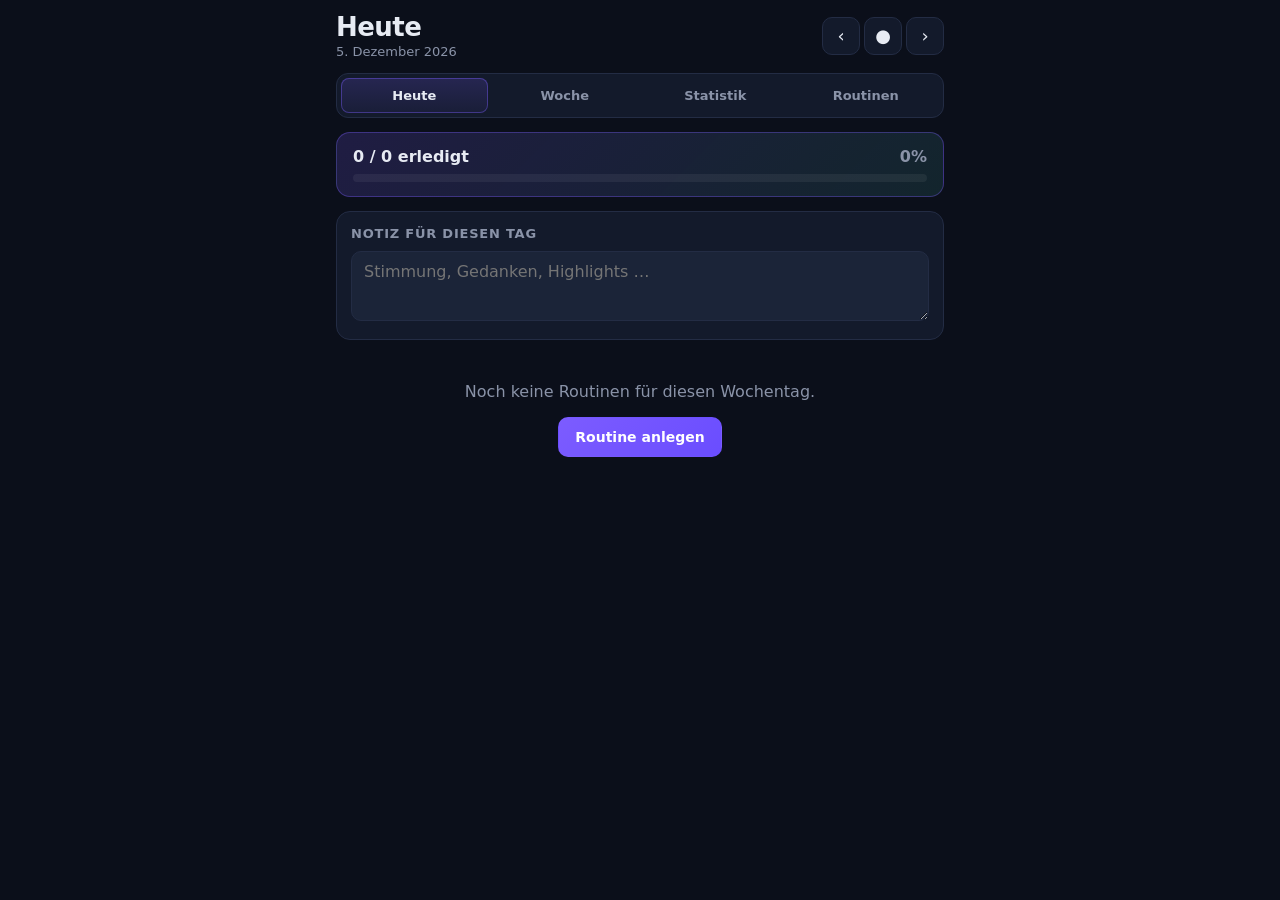
<file: index.html>
<!doctype html>
<html lang="de">
<head>
  <meta charset="utf-8" />
  <meta name="viewport" content="width=device-width, initial-scale=1, viewport-fit=cover, maximum-scale=1, user-scalable=no" />
  <meta name="theme-color" content="#0b0f1a" />
  <meta name="apple-mobile-web-app-capable" content="yes" />
  <meta name="apple-mobile-web-app-status-bar-style" content="black-translucent" />
  <meta name="apple-mobile-web-app-title" content="Routinen" />
  <link rel="manifest" href="manifest.webmanifest" />
  <link rel="apple-touch-icon" href="icon-180.png" />
  <link rel="icon" type="image/svg+xml" href="icon.svg" />
  <link rel="stylesheet" href="styles.css" />
  <title>Routinen</title>
</head>
<body>
  <div class="app" id="app">

    <header class="topbar">
      <div class="topbar-left">
        <h1 id="dateTitle">Heute</h1>
        <p id="dateSub" class="muted"></p>
      </div>
      <div class="topbar-right">
        <button class="icon-btn" id="navPrevDay" aria-label="Vorheriger Tag">‹</button>
        <button class="icon-btn" id="navToday" aria-label="Heute">●</button>
        <button class="icon-btn" id="navNextDay" aria-label="N&auml;chster Tag">›</button>
      </div>
    </header>

    <nav class="tabs" role="tablist">
      <button class="tab active" data-tab="today" role="tab">Heute</button>
      <button class="tab" data-tab="week" role="tab">Woche</button>
      <button class="tab" data-tab="stats" role="tab">Statistik</button>
      <button class="tab" data-tab="manage" role="tab">Routinen</button>
    </nav>

    <main class="content">

      <!-- TAB: HEUTE -->
      <section class="tab-panel active" data-panel="today">
        <div class="progress-card">
          <div class="progress-info">
            <span id="progressText">0 / 0 erledigt</span>
            <span id="progressPercent" class="muted">0%</span>
          </div>
          <div class="progress-bar"><div id="progressFill" class="progress-fill"></div></div>
        </div>

        <div id="todayGroups"></div>

        <div class="card note-card">
          <label for="dayNote" class="card-title">Notiz f&uuml;r diesen Tag</label>
          <textarea id="dayNote" placeholder="Stimmung, Gedanken, Highlights &hellip;"></textarea>
        </div>

        <div id="todayEmpty" class="empty hidden">
          <p>Noch keine Routinen f&uuml;r diesen Wochentag.</p>
          <button class="btn primary" data-goto-tab="manage">Routine anlegen</button>
        </div>
      </section>

      <!-- TAB: WOCHE -->
      <section class="tab-panel" data-panel="week">
        <div class="card">
          <div class="card-title">Diese Woche</div>
          <div id="weekStrip" class="week-strip"></div>
        </div>
        <div class="card">
          <div class="card-title">Letzte 12 Wochen</div>
          <div id="heatmap" class="heatmap"></div>
          <div class="heatmap-legend muted">
            <span>weniger</span>
            <span class="hm-cell hm-0"></span>
            <span class="hm-cell hm-1"></span>
            <span class="hm-cell hm-2"></span>
            <span class="hm-cell hm-3"></span>
            <span class="hm-cell hm-4"></span>
            <span>mehr</span>
          </div>
        </div>
      </section>

      <!-- TAB: STATISTIK -->
      <section class="tab-panel" data-panel="stats">
        <div class="stat-grid">
          <div class="stat-card">
            <div class="stat-value" id="statTotalRoutines">0</div>
            <div class="stat-label">Routinen</div>
          </div>
          <div class="stat-card">
            <div class="stat-value" id="statLongestStreak">0</div>
            <div class="stat-label">L&auml;ngster Streak</div>
          </div>
          <div class="stat-card">
            <div class="stat-value" id="statPerfectDays">0</div>
            <div class="stat-label">Perfekte Tage</div>
          </div>
          <div class="stat-card">
            <div class="stat-value" id="statTotalDone">0</div>
            <div class="stat-label">Erledigt gesamt</div>
          </div>
        </div>
        <div class="card">
          <div class="card-title">Streaks pro Routine</div>
          <div id="streakList"></div>
        </div>
      </section>

      <!-- TAB: ROUTINEN VERWALTEN -->
      <section class="tab-panel" data-panel="manage">
        <button class="btn primary block" id="btnAddRoutine">+ Neue Routine</button>
        <div id="routineList"></div>

        <details class="card">
          <summary class="card-title">Daten</summary>
          <div class="data-actions">
            <button class="btn" id="btnExport">Daten exportieren</button>
            <button class="btn" id="btnImport">Daten importieren</button>
            <input type="file" id="importFile" accept="application/json" hidden />
            <button class="btn danger" id="btnReset">Alles zur&uuml;cksetzen</button>
          </div>
        </details>
      </section>
    </main>

    <!-- Modal: Routine bearbeiten / anlegen -->
    <div class="modal hidden" id="routineModal" role="dialog" aria-modal="true">
      <div class="modal-backdrop" data-close-modal></div>
      <div class="modal-sheet">
        <div class="modal-header">
          <h2 id="modalTitle">Neue Routine</h2>
          <button class="icon-btn" data-close-modal aria-label="Schlie&szlig;en">✕</button>
        </div>
        <div class="modal-body">
          <label class="field">
            <span>Name</span>
            <input type="text" id="fName" placeholder="z.B. Wasser trinken" maxlength="60" />
          </label>

          <label class="field">
            <span>Typ</span>
            <select id="fType">
              <option value="checkbox">Abhaken</option>
              <option value="counter">Z&auml;hler (z.B. 8 x t&auml;glich)</option>
            </select>
          </label>

          <label class="field hidden" id="fTargetWrap">
            <span>Ziel pro Tag</span>
            <input type="number" id="fTarget" min="1" max="99" value="8" />
          </label>

          <label class="field">
            <span>Tageszeit</span>
            <select id="fTime">
              <option value="morning">Morgen</option>
              <option value="noon">Mittag</option>
              <option value="evening">Abend</option>
              <option value="anytime">Jederzeit</option>
            </select>
          </label>

          <div class="field">
            <span>Wochentage</span>
            <div class="weekday-picker" id="fWeekdays">
              <button type="button" data-wd="1">Mo</button>
              <button type="button" data-wd="2">Di</button>
              <button type="button" data-wd="3">Mi</button>
              <button type="button" data-wd="4">Do</button>
              <button type="button" data-wd="5">Fr</button>
              <button type="button" data-wd="6">Sa</button>
              <button type="button" data-wd="0">So</button>
            </div>
          </div>
        </div>
        <div class="modal-footer">
          <button class="btn danger ghost hidden" id="btnDeleteRoutine">L&ouml;schen</button>
          <button class="btn primary" id="btnSaveRoutine">Speichern</button>
        </div>
      </div>
    </div>

    <!-- Install-Hinweis f&uuml;r iOS -->
    <div class="install-hint hidden" id="installHint">
      <div class="install-hint-inner">
        <strong>Tipp:</strong> Tippe auf <span class="ios-share">⬆︎</span> und w&auml;hle <em>&bdquo;Zum Home-Bildschirm&ldquo;</em>, um die App zu installieren.
        <button class="icon-btn" id="dismissInstall" aria-label="Schlie&szlig;en">✕</button>
      </div>
    </div>

  </div>

  <script src="app.js" defer></script>
</body>
</html>
</file>
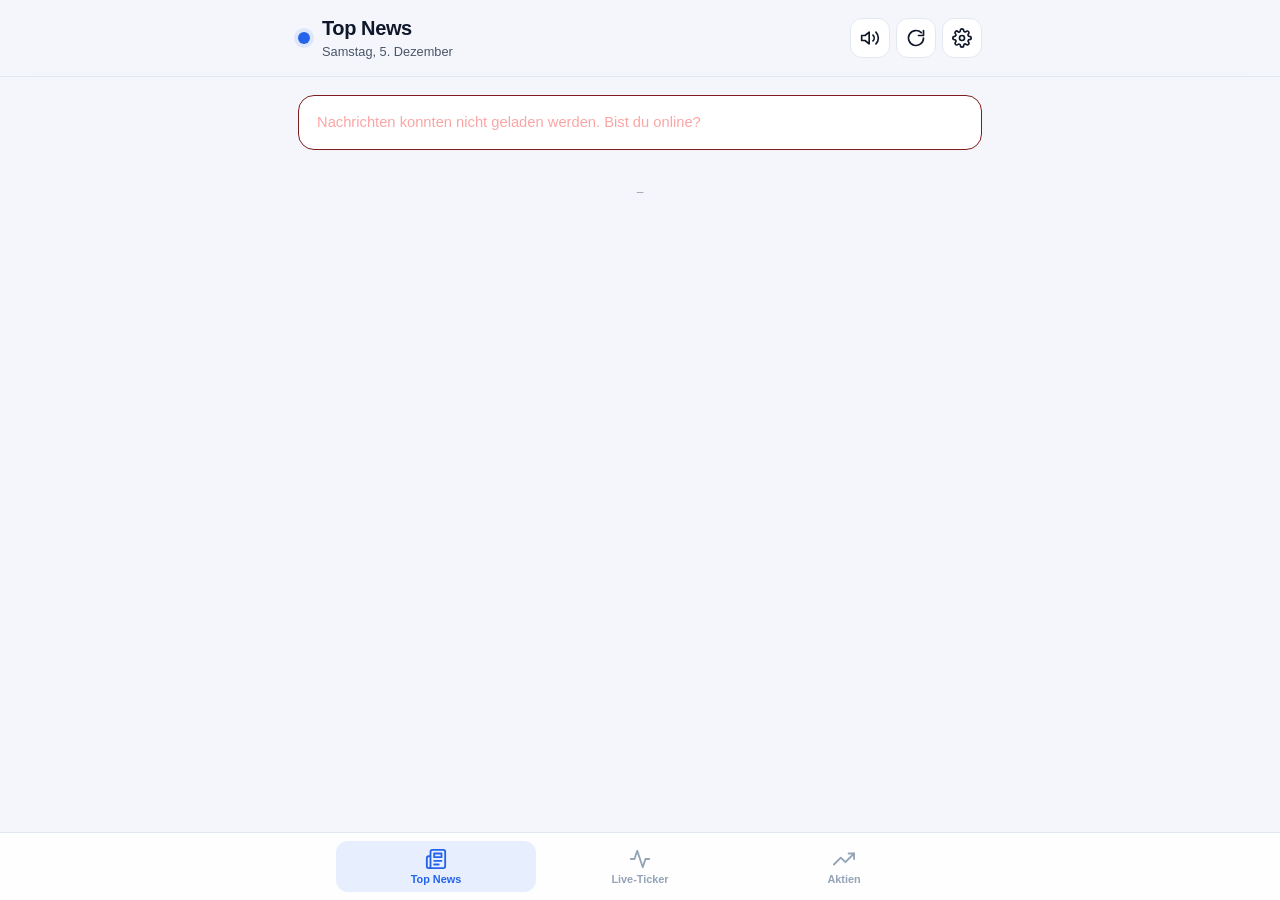
<file: news/index.html>
<!DOCTYPE html>
<html lang="de">
<head>
  <meta charset="UTF-8" />
  <meta name="viewport" content="width=device-width, initial-scale=1, viewport-fit=cover" />
  <meta name="theme-color" content="#0f172a" />
  <title>Top News – Deine wichtigsten Nachrichten</title>
  <link rel="manifest" href="manifest.webmanifest" />
  <link rel="icon" href="icon.svg" type="image/svg+xml" />
  <link rel="apple-touch-icon" href="icon.svg" />
  <!-- Verbindungen zu den Datenquellen früh aufbauen (TLS-Handshake vorziehen) -->
  <link rel="preconnect" href="https://www.tagesschau.de" crossorigin />
  <link rel="preconnect" href="https://corsproxy.io" crossorigin />
  <link rel="preconnect" href="https://query1.finance.yahoo.com" crossorigin />
  <link rel="dns-prefetch" href="https://api.allorigins.win" />
  <link rel="dns-prefetch" href="https://api.codetabs.com" />
  <link rel="stylesheet" href="styles.css" />
</head>
<body>
  <header class="topbar">
    <div class="topbar-inner">
      <div class="brand">
        <span class="brand-dot"></span>
        <div>
          <h1 id="viewTitle">Top News</h1>
          <p class="subtitle" id="dateLine">Deine wichtigsten Nachrichten</p>
        </div>
      </div>
      <div class="topbar-actions">
        <button id="speakBtn" class="icon-btn" title="Begrüßung anhören" aria-label="Begrüßung anhören">
          <svg viewBox="0 0 24 24" width="20" height="20" fill="none" stroke="currentColor" stroke-width="2" stroke-linecap="round" stroke-linejoin="round"><polygon points="11 5 6 9 2 9 2 15 6 15 11 19 11 5"/><path d="M15.54 8.46a5 5 0 0 1 0 7.07"/><path d="M19.07 4.93a10 10 0 0 1 0 14.14"/></svg>
        </button>
        <button id="refreshBtn" class="icon-btn" title="Aktualisieren" aria-label="Aktualisieren">
          <svg viewBox="0 0 24 24" width="20" height="20" fill="none" stroke="currentColor" stroke-width="2" stroke-linecap="round" stroke-linejoin="round"><path d="M21 12a9 9 0 1 1-2.64-6.36"/><polyline points="21 3 21 9 15 9"/></svg>
        </button>
        <button id="settingsBtn" class="icon-btn" title="Einstellungen" aria-label="Einstellungen">
          <svg viewBox="0 0 24 24" width="20" height="20" fill="none" stroke="currentColor" stroke-width="2" stroke-linecap="round" stroke-linejoin="round"><circle cx="12" cy="12" r="3"/><path d="M19.4 15a1.65 1.65 0 0 0 .33 1.82l.06.06a2 2 0 1 1-2.83 2.83l-.06-.06a1.65 1.65 0 0 0-1.82-.33 1.65 1.65 0 0 0-1 1.51V21a2 2 0 0 1-4 0v-.09A1.65 1.65 0 0 0 9 19.4a1.65 1.65 0 0 0-1.82.33l-.06.06a2 2 0 1 1-2.83-2.83l.06-.06a1.65 1.65 0 0 0 .33-1.82 1.65 1.65 0 0 0-1.51-1H3a2 2 0 0 1 0-4h.09A1.65 1.65 0 0 0 4.6 9a1.65 1.65 0 0 0-.33-1.82l-.06-.06a2 2 0 1 1 2.83-2.83l.06.06a1.65 1.65 0 0 0 1.82.33H9a1.65 1.65 0 0 0 1-1.51V3a2 2 0 0 1 4 0v.09a1.65 1.65 0 0 0 1 1.51 1.65 1.65 0 0 0 1.82-.33l.06-.06a2 2 0 1 1 2.83 2.83l-.06.06a1.65 1.65 0 0 0-.33 1.82V9a1.65 1.65 0 0 0 1.51 1H21a2 2 0 0 1 0 4h-.09a1.65 1.65 0 0 0-1.51 1z"/></svg>
        </button>
      </div>
    </div>
  </header>

  <main id="main">
    <!-- ===== Ansicht: Top News ===== -->
    <section id="viewNews" class="view feed">
      <div id="status" class="status" hidden></div>
      <div id="skeletons" class="skeletons"></div>
      <ol id="newsList" class="news-list"></ol>
      <p class="footer-line" id="updatedLine">–</p>
    </section>

    <!-- ===== Ansicht: Live-Ticker ===== -->
    <section id="viewTicker" class="view feed" hidden>
      <div class="live-head">
        <span class="live-dot"></span>
        <strong>LIVE</strong>
        <span class="live-info" id="tickerUpdated">wird geladen …</span>
      </div>
      <div id="tickerSkeletons" class="skeletons"></div>
      <ol id="tickerList" class="ticker-list"></ol>
    </section>

    <!-- ===== Ansicht: Aktien-Analyse ===== -->
    <section id="viewStock" class="view feed" hidden>
      <div class="stock-search">
        <svg class="search-icon" viewBox="0 0 24 24" width="18" height="18" fill="none" stroke="currentColor" stroke-width="2" stroke-linecap="round" stroke-linejoin="round"><circle cx="11" cy="11" r="8"/><line x1="21" y1="21" x2="16.65" y2="16.65"/></svg>
        <input type="text" id="stockInput" placeholder="Aktie suchen (z. B. SAP, Apple, Tesla) …" autocomplete="off" />
        <div id="stockResults" class="search-results" hidden></div>
      </div>
      <div id="stockQuick" class="chips quick-chips"></div>
      <details id="topMovesBox" class="moves-box" open>
        <summary>
          <span class="moves-title">📊 Top Moves <span class="moves-sub" id="movesSub">größte Bewegungen des Tages</span></span>
          <span class="moves-chevron">▾</span>
        </summary>
        <div id="topMoves" class="moves-body">
          <div class="moves-loading">Bewegungen werden geladen …</div>
        </div>
      </details>
      <div id="stockContent" class="stock-content">
        <div class="stock-empty">
          <p>📈</p>
          <p>Wähle eine Aktie aus oder suche oben,<br/>um die Analyse zu sehen.</p>
        </div>
      </div>
    </section>
  </main>

  <!-- ===== Tab-Leiste ===== -->
  <nav class="tabbar" role="tablist">
    <button class="tab active" data-view="news" role="tab" aria-label="Top News">
      <svg viewBox="0 0 24 24" width="22" height="22" fill="none" stroke="currentColor" stroke-width="2" stroke-linecap="round" stroke-linejoin="round"><path d="M4 22h16a2 2 0 0 0 2-2V4a2 2 0 0 0-2-2H8a2 2 0 0 0-2 2v16a2 2 0 0 1-2 2zm0 0a2 2 0 0 1-2-2v-9c0-1.1.9-2 2-2h2"/><path d="M18 14h-8"/><path d="M15 18h-5"/><path d="M10 6h8v4h-8V6z"/></svg>
      <span>Top News</span>
    </button>
    <button class="tab" data-view="ticker" role="tab" aria-label="Live-Ticker">
      <svg viewBox="0 0 24 24" width="22" height="22" fill="none" stroke="currentColor" stroke-width="2" stroke-linecap="round" stroke-linejoin="round"><polyline points="22 12 18 12 15 21 9 3 6 12 2 12"/></svg>
      <span>Live-Ticker</span>
    </button>
    <button class="tab" data-view="stock" role="tab" aria-label="Aktien">
      <svg viewBox="0 0 24 24" width="22" height="22" fill="none" stroke="currentColor" stroke-width="2" stroke-linecap="round" stroke-linejoin="round"><polyline points="23 6 13.5 15.5 8.5 10.5 1 18"/><polyline points="17 6 23 6 23 12"/></svg>
      <span>Aktien</span>
    </button>
  </nav>

  <!-- Settings panel -->
  <div id="settingsOverlay" class="overlay" hidden>
    <div class="sheet" role="dialog" aria-modal="true" aria-label="Einstellungen">
      <div class="sheet-head">
        <h2>Einstellungen</h2>
        <button id="closeSettings" class="icon-btn" aria-label="Schließen">
          <svg viewBox="0 0 24 24" width="20" height="20" fill="none" stroke="currentColor" stroke-width="2" stroke-linecap="round" stroke-linejoin="round"><line x1="18" y1="6" x2="6" y2="18"/><line x1="6" y1="6" x2="18" y2="18"/></svg>
        </button>
      </div>

      <div class="setting-block">
        <label class="setting-label">
          <span>Anzahl Nachrichten</span>
          <strong id="countValue">6</strong>
        </label>
        <input type="range" id="countRange" min="3" max="10" step="1" value="6" />
        <div class="range-scale"><span>3</span><span>10</span></div>
      </div>

      <div class="setting-block">
        <span class="setting-label"><span>Themen</span></span>
        <div id="topicChips" class="chips"></div>
      </div>

      <p class="hint">Die App zeigt die wichtigsten Meldungen des Tages aus mehreren deutschen Quellen und führt Duplikate zusammen.</p>
    </div>
  </div>

  <script src="app.js"></script>
</body>
</html>
</file>
<file: styles.css>
/* ---------- Reset & Basis ---------- */
*, *::before, *::after { box-sizing: border-box; }
html, body { margin: 0; padding: 0; }
html { -webkit-text-size-adjust: 100%; }
body {
  font-family: -apple-system, BlinkMacSystemFont, "SF Pro Text", "Inter", "Segoe UI", Roboto, system-ui, sans-serif;
  background: #0b0f1a;
  color: #e7ebf3;
  min-height: 100dvh;
  -webkit-font-smoothing: antialiased;
  -webkit-tap-highlight-color: transparent;
  overscroll-behavior-y: contain;
}
button { font: inherit; color: inherit; }
input, select, textarea { font: inherit; color: inherit; }

:root {
  --bg: #0b0f1a;
  --bg-elev: #131a2b;
  --bg-elev-2: #1b2438;
  --border: #232c44;
  --text: #e7ebf3;
  --muted: #8a93a8;
  --accent: #7c5cff;
  --accent-2: #5eead4;
  --success: #34d399;
  --danger: #f87171;
  --warning: #fbbf24;
  --radius: 14px;
  --radius-sm: 10px;
  --shadow: 0 8px 30px rgba(0,0,0,.35);
  --safe-top: env(safe-area-inset-top, 0px);
  --safe-bottom: env(safe-area-inset-bottom, 0px);
}

.muted { color: var(--muted); }
.hidden { display: none !important; }

/* ---------- Layout ---------- */
.app {
  max-width: 640px;
  margin: 0 auto;
  padding: calc(var(--safe-top) + 12px) 16px calc(var(--safe-bottom) + 24px);
  min-height: 100dvh;
  display: flex;
  flex-direction: column;
  gap: 14px;
}

.topbar {
  display: flex;
  align-items: center;
  justify-content: space-between;
  gap: 10px;
}
.topbar h1 {
  margin: 0;
  font-size: 26px;
  letter-spacing: -0.02em;
}
.topbar p { margin: 2px 0 0; font-size: 13px; }
.topbar-right { display: flex; gap: 4px; }

.icon-btn {
  appearance: none;
  background: var(--bg-elev);
  border: 1px solid var(--border);
  color: var(--text);
  width: 38px;
  height: 38px;
  border-radius: 10px;
  font-size: 18px;
  cursor: pointer;
  display: inline-flex;
  align-items: center;
  justify-content: center;
  transition: transform .08s ease, background .15s ease;
}
.icon-btn:active { transform: scale(0.94); }

/* ---------- Tabs ---------- */
.tabs {
  display: grid;
  grid-template-columns: repeat(4, 1fr);
  background: var(--bg-elev);
  border: 1px solid var(--border);
  border-radius: 12px;
  padding: 4px;
  gap: 4px;
}
.tab {
  appearance: none;
  background: transparent;
  border: 0;
  color: var(--muted);
  padding: 10px 6px;
  border-radius: 8px;
  font-size: 13px;
  font-weight: 600;
  cursor: pointer;
  transition: background .15s ease, color .15s ease;
}
.tab.active {
  background: linear-gradient(180deg, rgba(124,92,255,0.18), rgba(124,92,255,0.06));
  color: var(--text);
  box-shadow: inset 0 0 0 1px rgba(124,92,255,0.4);
}

/* ---------- Cards ---------- */
.card {
  background: var(--bg-elev);
  border: 1px solid var(--border);
  border-radius: var(--radius);
  padding: 14px 14px;
  margin-bottom: 12px;
}
.card-title {
  font-size: 13px;
  font-weight: 600;
  color: var(--muted);
  text-transform: uppercase;
  letter-spacing: 0.06em;
  margin-bottom: 10px;
  display: block;
}

.content { padding-bottom: 24px; }
.tab-panel { display: none; }
.tab-panel.active { display: block; animation: fadein .18s ease; }
@keyframes fadein { from { opacity: 0; transform: translateY(4px);} to { opacity: 1; transform: none; } }

/* ---------- Progress ---------- */
.progress-card {
  background: linear-gradient(135deg, rgba(124,92,255,0.18), rgba(94,234,212,0.10));
  border: 1px solid rgba(124,92,255,0.35);
  border-radius: var(--radius);
  padding: 14px 16px;
  margin-bottom: 14px;
}
.progress-info {
  display: flex; justify-content: space-between; align-items: baseline;
  font-weight: 600; margin-bottom: 8px;
}
.progress-bar {
  height: 8px;
  background: rgba(255,255,255,0.06);
  border-radius: 999px;
  overflow: hidden;
}
.progress-fill {
  height: 100%;
  width: 0%;
  background: linear-gradient(90deg, var(--accent), var(--accent-2));
  border-radius: 999px;
  transition: width .35s ease;
}

/* ---------- Routine items ---------- */
.group { margin-bottom: 14px; }
.group-title {
  font-size: 12px;
  font-weight: 700;
  color: var(--muted);
  text-transform: uppercase;
  letter-spacing: 0.1em;
  padding: 0 4px 8px;
  display: flex; align-items: center; gap: 8px;
}
.group-title .emoji { font-size: 16px; }

.routine {
  background: var(--bg-elev);
  border: 1px solid var(--border);
  border-radius: var(--radius);
  padding: 12px 14px;
  margin-bottom: 8px;
  display: flex;
  align-items: center;
  gap: 12px;
  transition: background .15s ease, border-color .15s ease;
}
.routine.done {
  background: linear-gradient(180deg, rgba(52,211,153,0.10), rgba(52,211,153,0.04));
  border-color: rgba(52,211,153,0.35);
}
.routine .name {
  flex: 1;
  font-weight: 500;
  font-size: 15px;
}
.routine.done .name { color: var(--muted); text-decoration: line-through; text-decoration-color: rgba(255,255,255,0.25); }

.checkbox {
  width: 28px; height: 28px;
  border-radius: 8px;
  border: 2px solid var(--border);
  background: transparent;
  display: inline-flex; align-items: center; justify-content: center;
  cursor: pointer;
  transition: all .15s ease;
  flex-shrink: 0;
}
.checkbox.checked {
  background: linear-gradient(135deg, var(--accent), var(--accent-2));
  border-color: transparent;
}
.checkbox.checked::after {
  content: "";
  width: 12px; height: 6px;
  border-left: 2.5px solid #fff;
  border-bottom: 2.5px solid #fff;
  transform: rotate(-45deg) translate(1px, -2px);
}

.counter {
  display: flex; align-items: center; gap: 6px;
}
.counter button {
  appearance: none;
  background: var(--bg-elev-2);
  border: 1px solid var(--border);
  color: var(--text);
  width: 30px; height: 30px;
  border-radius: 8px;
  font-size: 18px;
  cursor: pointer;
}
.counter button:active { transform: scale(0.92); }
.counter .val {
  min-width: 44px;
  text-align: center;
  font-variant-numeric: tabular-nums;
  font-weight: 600;
  font-size: 14px;
}
.counter .val.complete { color: var(--success); }

/* ---------- Note ---------- */
.note-card textarea {
  width: 100%;
  min-height: 70px;
  background: var(--bg-elev-2);
  border: 1px solid var(--border);
  border-radius: var(--radius-sm);
  padding: 10px 12px;
  color: var(--text);
  resize: vertical;
  outline: none;
}
.note-card textarea:focus { border-color: var(--accent); }

/* ---------- Empty ---------- */
.empty {
  text-align: center;
  padding: 30px 16px;
  color: var(--muted);
}
.empty p { margin: 0 0 16px; }

/* ---------- Buttons ---------- */
.btn {
  appearance: none;
  border: 1px solid var(--border);
  background: var(--bg-elev);
  color: var(--text);
  padding: 11px 16px;
  border-radius: 10px;
  font-weight: 600;
  cursor: pointer;
  font-size: 14px;
  transition: transform .08s ease, background .15s ease, opacity .15s;
}
.btn:active { transform: scale(0.97); }
.btn.primary {
  background: linear-gradient(135deg, var(--accent), #6a4dff);
  border-color: transparent;
  color: white;
}
.btn.danger { color: var(--danger); border-color: rgba(248,113,113,0.35); }
.btn.danger.ghost { background: transparent; }
.btn.block { width: 100%; margin-bottom: 14px; }

/* ---------- Week strip ---------- */
.week-strip {
  display: grid;
  grid-template-columns: repeat(7, 1fr);
  gap: 6px;
}
.week-day {
  background: var(--bg-elev-2);
  border: 1px solid var(--border);
  border-radius: 10px;
  padding: 8px 4px;
  text-align: center;
  cursor: pointer;
  transition: transform .08s ease;
}
.week-day:active { transform: scale(0.96); }
.week-day .dow { font-size: 11px; color: var(--muted); font-weight: 600; }
.week-day .dnum { font-size: 18px; font-weight: 700; margin: 4px 0; }
.week-day .frac { font-size: 11px; color: var(--muted); }
.week-day.today { border-color: var(--accent); }
.week-day.full { background: linear-gradient(180deg, rgba(52,211,153,0.16), rgba(52,211,153,0.06)); border-color: rgba(52,211,153,0.4); }
.week-day.partial { background: linear-gradient(180deg, rgba(124,92,255,0.14), rgba(124,92,255,0.04)); }

/* ---------- Heatmap ---------- */
.heatmap {
  display: grid;
  grid-template-columns: repeat(12, 1fr);
  gap: 4px;
  margin-bottom: 10px;
}
.heatmap-col { display: grid; grid-template-rows: repeat(7, 1fr); gap: 3px; }
.hm-cell {
  width: 100%;
  aspect-ratio: 1 / 1;
  border-radius: 3px;
  background: var(--bg-elev-2);
  border: 1px solid var(--border);
  min-height: 12px;
}
.hm-0 { background: var(--bg-elev-2); }
.hm-1 { background: rgba(124,92,255,0.25); }
.hm-2 { background: rgba(124,92,255,0.5); }
.hm-3 { background: rgba(124,92,255,0.75); }
.hm-4 { background: linear-gradient(135deg, var(--accent), var(--accent-2)); }
.heatmap-legend {
  display: flex; align-items: center; gap: 6px;
  font-size: 11px;
}
.heatmap-legend .hm-cell { width: 12px; height: 12px; min-height: 12px; }

/* ---------- Stats ---------- */
.stat-grid {
  display: grid;
  grid-template-columns: 1fr 1fr;
  gap: 10px;
  margin-bottom: 14px;
}
.stat-card {
  background: var(--bg-elev);
  border: 1px solid var(--border);
  border-radius: var(--radius);
  padding: 16px;
  text-align: center;
}
.stat-value {
  font-size: 28px;
  font-weight: 700;
  background: linear-gradient(135deg, var(--accent), var(--accent-2));
  -webkit-background-clip: text;
  background-clip: text;
  color: transparent;
  font-variant-numeric: tabular-nums;
}
.stat-label { font-size: 12px; color: var(--muted); margin-top: 4px; }

.streak-row {
  display: flex; align-items: center; justify-content: space-between;
  padding: 10px 0;
  border-bottom: 1px solid var(--border);
}
.streak-row:last-child { border-bottom: 0; }
.streak-row .left { display: flex; flex-direction: column; }
.streak-row .name { font-weight: 500; }
.streak-row .sub { font-size: 12px; color: var(--muted); }
.streak-badge {
  font-weight: 700;
  font-variant-numeric: tabular-nums;
  padding: 4px 10px;
  border-radius: 999px;
  background: rgba(124,92,255,0.2);
  color: var(--accent-2);
  font-size: 13px;
}
.streak-badge.zero { background: rgba(255,255,255,0.05); color: var(--muted); }
.streak-badge.fire { background: rgba(251,191,36,0.18); color: var(--warning); }

/* ---------- Manage list ---------- */
.routine-row {
  background: var(--bg-elev);
  border: 1px solid var(--border);
  border-radius: var(--radius);
  padding: 12px 14px;
  margin-bottom: 8px;
  display: flex; align-items: center; gap: 12px;
  cursor: pointer;
}
.routine-row .meta { font-size: 12px; color: var(--muted); margin-top: 2px; }
.routine-row .chevron { color: var(--muted); }

.data-actions { display: flex; flex-direction: column; gap: 8px; padding-top: 10px; }

/* ---------- Modal ---------- */
.modal {
  position: fixed; inset: 0;
  display: flex; align-items: flex-end; justify-content: center;
  z-index: 100;
}
.modal-backdrop {
  position: absolute; inset: 0;
  background: rgba(0,0,0,0.55);
  backdrop-filter: blur(4px);
  animation: fadein .2s ease;
}
.modal-sheet {
  position: relative;
  width: 100%;
  max-width: 640px;
  background: var(--bg-elev);
  border-top-left-radius: 18px;
  border-top-right-radius: 18px;
  border: 1px solid var(--border);
  border-bottom: 0;
  padding: 14px 16px calc(var(--safe-bottom) + 16px);
  box-shadow: var(--shadow);
  animation: slideup .25s cubic-bezier(.2,.8,.2,1);
  max-height: 88dvh;
  overflow-y: auto;
}
@keyframes slideup { from { transform: translateY(100%); } to { transform: none; } }

.modal-header {
  display: flex; align-items: center; justify-content: space-between;
  margin-bottom: 6px;
}
.modal-header h2 { font-size: 18px; margin: 0; }
.modal-footer {
  display: flex; gap: 10px; justify-content: flex-end;
  padding-top: 12px;
}
.modal-footer .danger { margin-right: auto; }

.field { display: block; margin-bottom: 14px; }
.field > span {
  display: block;
  font-size: 12px;
  color: var(--muted);
  margin-bottom: 6px;
  font-weight: 600;
  text-transform: uppercase;
  letter-spacing: 0.05em;
}
.field input[type=text],
.field input[type=number],
.field select {
  width: 100%;
  background: var(--bg-elev-2);
  border: 1px solid var(--border);
  border-radius: var(--radius-sm);
  padding: 11px 12px;
  outline: none;
}
.field input:focus, .field select:focus { border-color: var(--accent); }

.weekday-picker {
  display: grid;
  grid-template-columns: repeat(7, 1fr);
  gap: 4px;
}
.weekday-picker button {
  appearance: none;
  background: var(--bg-elev-2);
  border: 1px solid var(--border);
  color: var(--muted);
  padding: 8px 0;
  border-radius: 8px;
  font-weight: 600;
  font-size: 12px;
  cursor: pointer;
}
.weekday-picker button.on {
  background: linear-gradient(135deg, var(--accent), #6a4dff);
  border-color: transparent;
  color: white;
}

/* ---------- Install hint ---------- */
.install-hint {
  position: fixed;
  left: 0; right: 0;
  bottom: calc(var(--safe-bottom) + 12px);
  display: flex; justify-content: center;
  padding: 0 12px;
  pointer-events: none;
  z-index: 90;
}
.install-hint-inner {
  pointer-events: auto;
  background: rgba(19,26,43,0.95);
  border: 1px solid var(--border);
  border-radius: 12px;
  padding: 10px 12px;
  font-size: 13px;
  display: flex; align-items: center; gap: 10px;
  box-shadow: var(--shadow);
  max-width: 480px;
}
.ios-share { font-weight: 700; }
</file>
<file: news/styles.css>
:root {
  --bg: #0b1120;
  --bg-elev: #111a2e;
  --card: #16213c;
  --card-hover: #1c2a4a;
  --border: #26324f;
  --text: #e8edf7;
  --text-dim: #94a3c4;
  --text-faint: #64748b;
  --accent: #3b82f6;
  --accent-soft: rgba(59, 130, 246, 0.15);
  --up: #22c55e;
  --up-soft: rgba(34, 197, 94, 0.14);
  --down: #ef4444;
  --down-soft: rgba(239, 68, 68, 0.14);
  --shadow: 0 8px 24px rgba(0, 0, 0, 0.35);
  --radius: 16px;
}

@media (prefers-color-scheme: light) {
  :root {
    --bg: #f4f6fb;
    --bg-elev: #ffffff;
    --card: #ffffff;
    --card-hover: #f8fafc;
    --border: #e2e8f0;
    --text: #0f172a;
    --text-dim: #475569;
    --text-faint: #94a3b8;
    --accent: #2563eb;
    --accent-soft: rgba(37, 99, 235, 0.1);
    --up: #16a34a;
    --up-soft: rgba(22, 163, 74, 0.1);
    --down: #dc2626;
    --down-soft: rgba(220, 38, 38, 0.1);
    --shadow: 0 8px 24px rgba(15, 23, 42, 0.08);
  }
}

* { box-sizing: border-box; margin: 0; padding: 0; }

html, body {
  background: var(--bg);
  color: var(--text);
  font-family: -apple-system, BlinkMacSystemFont, "Segoe UI", Roboto, Helvetica, Arial, sans-serif;
  -webkit-font-smoothing: antialiased;
  line-height: 1.45;
}

body {
  min-height: 100vh;
  padding-bottom: calc(78px + env(safe-area-inset-bottom));
  -webkit-tap-highlight-color: transparent;
  overscroll-behavior-y: contain;
}

/* Lange Listen nur rendern, was sichtbar ist → flüssigeres Scrollen */
.ticker-item { content-visibility: auto; contain-intrinsic-size: auto 72px; }
.news-card   { content-visibility: auto; contain-intrinsic-size: auto 120px; }

/* Nutzer mit "reduzierte Bewegung" bekommen keine Animationen */
@media (prefers-reduced-motion: reduce) {
  *, *::before, *::after {
    animation-duration: 0.001ms !important;
    animation-iteration-count: 1 !important;
    transition-duration: 0.001ms !important;
    scroll-behavior: auto !important;
  }
}

/* ---------- Top bar ---------- */
.topbar {
  position: sticky;
  top: 0;
  z-index: 20;
  background: color-mix(in srgb, var(--bg) 82%, transparent);
  backdrop-filter: saturate(160%) blur(14px);
  -webkit-backdrop-filter: saturate(160%) blur(14px);
  border-bottom: 1px solid var(--border);
  padding-top: env(safe-area-inset-top);
}
.topbar-inner {
  max-width: 720px;
  margin: 0 auto;
  padding: 14px 18px;
  display: flex;
  align-items: center;
  justify-content: space-between;
  gap: 12px;
}
.brand { display: flex; align-items: center; gap: 12px; }
.brand-dot {
  width: 12px; height: 12px; border-radius: 50%;
  background: var(--accent);
  box-shadow: 0 0 0 4px var(--accent-soft);
  flex-shrink: 0;
}
.brand h1 { font-size: 1.25rem; font-weight: 750; letter-spacing: -0.02em; }
.subtitle { font-size: 0.8rem; color: var(--text-dim); font-weight: 500; }

.topbar-actions { display: flex; gap: 6px; }
.icon-btn {
  display: grid; place-items: center;
  width: 40px; height: 40px;
  border-radius: 12px;
  border: 1px solid var(--border);
  background: var(--card);
  color: var(--text);
  cursor: pointer;
  transition: background 0.15s, transform 0.1s, color 0.15s;
}
.icon-btn:hover { background: var(--card-hover); }
.icon-btn:active { transform: scale(0.94); }
.icon-btn.spin svg { animation: spin 0.8s linear infinite; }
@keyframes spin { to { transform: rotate(360deg); } }

/* Lautsprecher-Knopf, während gesprochen wird */
.icon-btn.speaking {
  color: var(--accent);
  border-color: var(--accent);
  background: var(--accent-soft);
  animation: speakPulse 1s ease infinite;
}
@keyframes speakPulse {
  0%, 100% { box-shadow: 0 0 0 0 var(--accent-soft); }
  50% { box-shadow: 0 0 0 6px var(--accent-soft); }
}

/* ---------- Feed / Views ---------- */
.feed {
  max-width: 720px;
  margin: 0 auto;
  padding: 18px;
}

.status {
  background: var(--card);
  border: 1px solid var(--border);
  border-radius: var(--radius);
  padding: 16px 18px;
  color: var(--text-dim);
  font-size: 0.92rem;
  margin-bottom: 14px;
}
.status.error { border-color: #7f1d1d; color: #fca5a5; }

.news-list { list-style: none; display: flex; flex-direction: column; gap: 14px; }

.news-card {
  position: relative;
  display: block;
  background: var(--card);
  border: 1px solid var(--border);
  border-radius: var(--radius);
  padding: 16px 18px 16px 56px;
  text-decoration: none;
  color: inherit;
  box-shadow: var(--shadow);
  transition: transform 0.12s ease, background 0.15s, border-color 0.15s;
  animation: rise 0.35s ease backwards;
}
.news-card:hover { background: var(--card-hover); border-color: color-mix(in srgb, var(--accent) 40%, var(--border)); }
.news-card:active { transform: scale(0.99); }

@keyframes rise {
  from { opacity: 0; transform: translateY(10px); }
  to { opacity: 1; transform: translateY(0); }
}

.rank {
  position: absolute;
  left: 14px; top: 16px;
  width: 28px; height: 28px;
  border-radius: 9px;
  display: grid; place-items: center;
  font-weight: 750; font-size: 0.9rem;
  background: var(--accent-soft);
  color: var(--accent);
}
.news-card:nth-child(1) .rank { background: var(--accent); color: #fff; }

.card-title {
  font-size: 1.05rem;
  font-weight: 650;
  letter-spacing: -0.01em;
  margin-bottom: 6px;
}
.card-desc {
  font-size: 0.9rem;
  color: var(--text-dim);
  display: -webkit-box;
  -webkit-line-clamp: 2;
  -webkit-box-orient: vertical;
  overflow: hidden;
}
.card-meta {
  display: flex; align-items: center; flex-wrap: wrap; gap: 8px;
  margin-top: 10px;
  font-size: 0.75rem;
  color: var(--text-faint);
}
.badge {
  background: var(--bg-elev);
  border: 1px solid var(--border);
  border-radius: 6px;
  padding: 2px 8px;
  font-weight: 600;
  color: var(--text-dim);
}
.badge.multi { color: var(--accent); border-color: color-mix(in srgb, var(--accent) 50%, var(--border)); }
.dot-sep { opacity: 0.5; }

/* ---------- Skeletons ---------- */
.skeletons { display: flex; flex-direction: column; gap: 14px; }
.skel {
  height: 92px;
  border-radius: var(--radius);
  background: linear-gradient(100deg, var(--card) 30%, var(--card-hover) 50%, var(--card) 70%);
  background-size: 200% 100%;
  animation: shimmer 1.3s infinite;
  border: 1px solid var(--border);
}
@keyframes shimmer { to { background-position: -200% 0; } }

.footer-line {
  padding: 20px 0 6px;
  text-align: center;
  color: var(--text-faint);
  font-size: 0.75rem;
}

/* ---------- Tab bar ---------- */
.tabbar {
  position: fixed;
  bottom: 0; left: 0; right: 0;
  z-index: 30;
  display: flex;
  justify-content: center;
  gap: 4px;
  background: color-mix(in srgb, var(--bg-elev) 88%, transparent);
  backdrop-filter: saturate(160%) blur(14px);
  -webkit-backdrop-filter: saturate(160%) blur(14px);
  border-top: 1px solid var(--border);
  padding: 8px 10px calc(8px + env(safe-area-inset-bottom));
}
.tab {
  flex: 1;
  max-width: 200px;
  display: flex;
  flex-direction: column;
  align-items: center;
  gap: 3px;
  padding: 7px 4px;
  background: none;
  border: none;
  border-radius: 12px;
  color: var(--text-faint);
  font-size: 0.68rem;
  font-weight: 650;
  cursor: pointer;
  transition: color 0.15s, background 0.15s;
}
.tab:hover { color: var(--text-dim); }
.tab.active { color: var(--accent); background: var(--accent-soft); }

/* ---------- Live-Ticker ---------- */
.live-head {
  display: flex; align-items: center; gap: 10px;
  margin-bottom: 16px;
  font-size: 0.9rem;
}
.live-head strong { color: var(--down); letter-spacing: 0.08em; font-size: 0.8rem; }
.live-info { color: var(--text-faint); font-size: 0.78rem; }
.live-dot {
  width: 10px; height: 10px; border-radius: 50%;
  background: var(--down);
  animation: pulse 1.6s ease infinite;
}
@keyframes pulse {
  0%, 100% { box-shadow: 0 0 0 0 var(--down-soft); }
  50% { box-shadow: 0 0 0 7px var(--down-soft); }
}

.ticker-list { list-style: none; position: relative; }
.ticker-list::before {
  content: '';
  position: absolute;
  left: 7px; top: 8px; bottom: 8px;
  width: 2px;
  background: var(--border);
  border-radius: 2px;
}
.ticker-item { position: relative; padding: 0 0 18px 30px; animation: rise 0.3s ease backwards; }
.ticker-item::before {
  content: '';
  position: absolute;
  left: 3px; top: 6px;
  width: 10px; height: 10px;
  border-radius: 50%;
  background: var(--text-faint);
  border: 2px solid var(--bg);
}
.ticker-item.fresh::before { background: var(--accent); box-shadow: 0 0 0 3px var(--accent-soft); }
.ticker-time {
  font-size: 0.72rem; font-weight: 700; color: var(--text-faint);
  display: flex; align-items: center; gap: 8px; margin-bottom: 3px;
}
.ticker-new {
  background: var(--accent); color: #fff;
  font-size: 0.6rem; padding: 1px 6px; border-radius: 5px; letter-spacing: 0.05em;
}
.ticker-item a {
  color: var(--text); text-decoration: none; font-size: 0.94rem; font-weight: 550;
}
.ticker-item a:hover { color: var(--accent); }
.ticker-src { font-size: 0.72rem; color: var(--text-faint); margin-top: 2px; }

/* ---------- Aktien: Suche ---------- */
.stock-search {
  position: relative;
  margin-bottom: 12px;
}
.search-icon {
  position: absolute; left: 14px; top: 50%;
  transform: translateY(-50%);
  color: var(--text-faint);
  pointer-events: none;
}
#stockInput {
  width: 100%;
  padding: 13px 16px 13px 42px;
  border-radius: 14px;
  border: 1px solid var(--border);
  background: var(--card);
  color: var(--text);
  font-size: 0.95rem;
  outline: none;
  transition: border-color 0.15s;
}
#stockInput:focus { border-color: var(--accent); }
#stockInput::placeholder { color: var(--text-faint); }

.search-results {
  position: absolute;
  top: calc(100% + 6px); left: 0; right: 0;
  z-index: 25;
  background: var(--bg-elev);
  border: 1px solid var(--border);
  border-radius: 14px;
  box-shadow: var(--shadow);
  overflow: hidden;
}
.search-result {
  display: flex; align-items: center; justify-content: space-between; gap: 10px;
  width: 100%;
  padding: 12px 14px;
  background: none; border: none;
  border-bottom: 1px solid var(--border);
  color: var(--text);
  font-size: 0.9rem;
  cursor: pointer;
  text-align: left;
}
.search-result:last-child { border-bottom: none; }
.search-result:hover { background: var(--card-hover); }
.search-result .sym { color: var(--text-faint); font-size: 0.75rem; font-weight: 700; flex-shrink: 0; }

.quick-chips { margin-bottom: 18px; }

/* ---------- Aktien: Top Moves ---------- */
.moves-box {
  background: var(--card);
  border: 1px solid var(--border);
  border-radius: var(--radius);
  box-shadow: var(--shadow);
  margin-bottom: 16px;
  overflow: hidden;
}
.moves-box summary {
  display: flex;
  align-items: center;
  justify-content: space-between;
  gap: 10px;
  padding: 14px 16px;
  cursor: pointer;
  user-select: none;
  list-style: none;
}
.moves-box summary::-webkit-details-marker { display: none; }
.moves-title { font-size: 0.95rem; font-weight: 750; }
.moves-sub { font-size: 0.75rem; font-weight: 550; color: var(--text-faint); margin-left: 6px; }
.moves-chevron { color: var(--text-faint); transition: transform 0.2s; }
.moves-box[open] .moves-chevron { transform: rotate(180deg); }

.moves-body { border-top: 1px solid var(--border); }
.moves-loading, .moves-error {
  padding: 16px;
  font-size: 0.85rem;
  color: var(--text-faint);
}
.move-row {
  display: block;
  width: 100%;
  text-align: left;
  background: none;
  border: none;
  border-bottom: 1px solid var(--border);
  padding: 12px 16px;
  cursor: pointer;
  color: inherit;
  font: inherit;
  transition: background 0.15s;
  animation: rise 0.3s ease backwards;
}
.move-row:last-child { border-bottom: none; }
.move-row:hover { background: var(--card-hover); }
.move-head {
  display: flex;
  align-items: center;
  justify-content: space-between;
  gap: 10px;
}
.move-name { font-size: 0.94rem; font-weight: 700; }
.move-name .sym { font-size: 0.7rem; font-weight: 700; color: var(--text-faint); margin-left: 6px; }
.move-reason {
  margin-top: 5px;
  font-size: 0.8rem;
  color: var(--text-dim);
  line-height: 1.5;
}
.move-reason a { color: var(--accent); text-decoration: none; }
.move-reason a:hover { text-decoration: underline; }
.move-reason .searching { color: var(--text-faint); font-style: italic; }

/* ---------- Aktien: Inhalt ---------- */
.stock-empty {
  text-align: center;
  padding: 48px 20px;
  color: var(--text-faint);
  font-size: 0.92rem;
  line-height: 1.7;
}
.stock-empty p:first-child { font-size: 2.4rem; margin-bottom: 8px; }

.stock-block {
  background: var(--card);
  border: 1px solid var(--border);
  border-radius: var(--radius);
  box-shadow: var(--shadow);
  padding: 16px 18px;
  margin-bottom: 14px;
  animation: rise 0.35s ease backwards;
}

.stock-head { display: flex; align-items: flex-start; justify-content: space-between; gap: 12px; flex-wrap: wrap; }
.stock-name h2 { font-size: 1.2rem; font-weight: 750; letter-spacing: -0.01em; }
.stock-name .sym { color: var(--text-faint); font-size: 0.78rem; font-weight: 700; }
.stock-price { text-align: right; }
.stock-price .val { font-size: 1.35rem; font-weight: 750; letter-spacing: -0.02em; }
.chg {
  display: inline-block;
  font-size: 0.8rem; font-weight: 700;
  padding: 2px 8px; border-radius: 7px;
}
.chg.up { color: var(--up); background: var(--up-soft); }
.chg.down { color: var(--down); background: var(--down-soft); }
.chg.flat { color: var(--text-dim); background: var(--bg-elev); }

.stat-row {
  display: grid;
  grid-template-columns: repeat(auto-fit, minmax(100px, 1fr));
  gap: 10px;
  margin-top: 14px;
}
.stat {
  background: var(--bg-elev);
  border: 1px solid var(--border);
  border-radius: 12px;
  padding: 9px 11px;
}
.stat .k { font-size: 0.68rem; font-weight: 700; color: var(--text-faint); text-transform: uppercase; letter-spacing: 0.04em; }
.stat .v { font-size: 0.95rem; font-weight: 700; margin-top: 2px; }
.stat .v.up { color: var(--up); }
.stat .v.down { color: var(--down); }

.block-title {
  font-size: 0.78rem; font-weight: 750;
  text-transform: uppercase; letter-spacing: 0.06em;
  color: var(--text-faint);
  margin-bottom: 12px;
}
.senti-line {
  text-transform: none;
  letter-spacing: 0;
  font-weight: 600;
  color: var(--text-dim);
  float: right;
}
.stock-head { margin-bottom: 12px; }
.verdict-reason strong { color: var(--text); }
.procon { margin-top: 14px; }

.chart-wrap svg { width: 100%; height: auto; display: block; }

/* Verdict */
.verdict { display: flex; gap: 14px; align-items: flex-start; }
.verdict-icon {
  width: 46px; height: 46px; border-radius: 14px;
  display: grid; place-items: center;
  font-size: 1.4rem;
  flex-shrink: 0;
}
.verdict.up .verdict-icon { background: var(--up-soft); }
.verdict.down .verdict-icon { background: var(--down-soft); }
.verdict.flat .verdict-icon { background: var(--bg-elev); }
.verdict h3 { font-size: 1.05rem; font-weight: 750; margin-bottom: 2px; }
.verdict.up h3 { color: var(--up); }
.verdict.down h3 { color: var(--down); }
.verdict .conf { font-size: 0.72rem; font-weight: 700; color: var(--text-faint); text-transform: uppercase; letter-spacing: 0.05em; }
.verdict-reason { margin-top: 10px; font-size: 0.9rem; color: var(--text-dim); line-height: 1.6; }

/* Pro / Kontra */
.procon {
  display: grid;
  grid-template-columns: 1fr 1fr;
  gap: 12px;
}
@media (max-width: 540px) { .procon { grid-template-columns: 1fr; } }
.procon-col h4 {
  font-size: 0.8rem; font-weight: 750;
  margin-bottom: 8px;
  display: flex; align-items: center; gap: 6px;
}
.procon-col.pro h4 { color: var(--up); }
.procon-col.con h4 { color: var(--down); }
.procon-col ul { list-style: none; display: flex; flex-direction: column; gap: 7px; }
.procon-col li {
  font-size: 0.84rem;
  color: var(--text-dim);
  padding: 8px 11px;
  border-radius: 10px;
  background: var(--bg-elev);
  border: 1px solid var(--border);
  border-left: 3px solid var(--up);
  line-height: 1.45;
}
.procon-col.con li { border-left-color: var(--down); }
.procon-col .none { border-left-color: var(--border); color: var(--text-faint); font-style: italic; }

/* Chancen aus den News */
.opp-list { list-style: none; display: flex; flex-direction: column; gap: 9px; }
.opp-list li {
  position: relative;
  padding: 10px 12px 10px 34px;
  border-radius: 10px;
  background: var(--up-soft);
  border: 1px solid color-mix(in srgb, var(--up) 30%, var(--border));
  line-height: 1.45;
}
.opp-list li::before {
  content: '💡';
  position: absolute;
  left: 10px; top: 9px;
  font-size: 0.95rem;
}
.opp-list li.opp-none {
  background: var(--bg-elev);
  border: 1px solid var(--border);
  color: var(--text-faint);
  font-size: 0.85rem;
}
.opp-list li.opp-none::before { content: '🔍'; }
.opp-text { display: block; font-size: 0.9rem; font-weight: 600; color: var(--text); }
.opp-src {
  display: block;
  margin-top: 4px;
  font-size: 0.76rem;
  color: var(--text-dim);
  text-decoration: none;
}
.opp-src:hover { color: var(--accent); text-decoration: underline; }
.opp-hint { margin-top: 10px; font-size: 0.76rem; color: var(--text-faint); line-height: 1.5; }

/* KGV */
.kgv-row { display: flex; align-items: center; gap: 14px; flex-wrap: wrap; }
.kgv-box {
  background: var(--bg-elev);
  border: 1px solid var(--border);
  border-radius: 12px;
  padding: 10px 14px;
  min-width: 110px;
}
.kgv-box .k { font-size: 0.68rem; font-weight: 700; color: var(--text-faint); }
.kgv-box .v { font-size: 1.25rem; font-weight: 750; }
.kgv-arrow { font-size: 1.3rem; color: var(--text-faint); }
.kgv-note { margin-top: 10px; font-size: 0.82rem; color: var(--text-dim); line-height: 1.55; }
.kgv-note em { color: var(--text-faint); font-size: 0.76rem; }

/* Stock-News */
.snews-list { list-style: none; display: flex; flex-direction: column; gap: 9px; }
.snews-list li a {
  display: flex; gap: 10px; align-items: flex-start;
  padding: 10px 12px;
  border-radius: 10px;
  background: var(--bg-elev);
  border: 1px solid var(--border);
  color: var(--text);
  text-decoration: none;
  font-size: 0.86rem;
  line-height: 1.4;
  transition: border-color 0.15s;
}
.snews-list li a:hover { border-color: var(--accent); }
.senti { flex-shrink: 0; font-weight: 800; }
.senti.pos { color: var(--up); }
.senti.neg { color: var(--down); }
.senti.neu { color: var(--text-faint); }
.snews-meta { display: block; font-size: 0.7rem; color: var(--text-faint); margin-top: 2px; }

.disclaimer {
  font-size: 0.75rem;
  color: var(--text-faint);
  background: var(--bg-elev);
  border: 1px dashed var(--border);
  border-radius: 12px;
  padding: 11px 14px;
  line-height: 1.55;
  margin-bottom: 14px;
}

/* ---------- Settings sheet ---------- */
.overlay {
  position: fixed; inset: 0; z-index: 40;
  background: rgba(2, 6, 23, 0.55);
  backdrop-filter: blur(4px);
  display: flex; align-items: flex-end; justify-content: center;
  animation: fade 0.2s ease;
}
@keyframes fade { from { opacity: 0; } to { opacity: 1; } }

.sheet {
  width: 100%; max-width: 720px;
  background: var(--bg-elev);
  border: 1px solid var(--border);
  border-radius: 22px 22px 0 0;
  padding: 18px 20px calc(28px + env(safe-area-inset-bottom));
  box-shadow: 0 -12px 40px rgba(0,0,0,0.4);
  animation: slideUp 0.28s cubic-bezier(0.16, 1, 0.3, 1);
}
@media (min-width: 560px) {
  .overlay { align-items: center; }
  .sheet { border-radius: 22px; }
}
@keyframes slideUp { from { transform: translateY(100%); } to { transform: translateY(0); } }

.sheet-head { display: flex; align-items: center; justify-content: space-between; margin-bottom: 18px; }
.sheet-head h2 { font-size: 1.15rem; font-weight: 700; }

.setting-block { margin-bottom: 22px; }
.setting-label {
  display: flex; align-items: center; justify-content: space-between;
  font-size: 0.92rem; font-weight: 600; margin-bottom: 10px;
}
.setting-label strong { color: var(--accent); font-size: 1.05rem; }

input[type="range"] {
  width: 100%; height: 6px; border-radius: 999px;
  appearance: none; -webkit-appearance: none;
  background: var(--border); outline: none;
}
input[type="range"]::-webkit-slider-thumb {
  -webkit-appearance: none; appearance: none;
  width: 22px; height: 22px; border-radius: 50%;
  background: var(--accent); cursor: pointer;
  border: 3px solid var(--bg-elev);
  box-shadow: 0 2px 6px rgba(0,0,0,0.3);
}
input[type="range"]::-moz-range-thumb {
  width: 22px; height: 22px; border-radius: 50%;
  background: var(--accent); cursor: pointer; border: 3px solid var(--bg-elev);
}
.range-scale { display: flex; justify-content: space-between; font-size: 0.72rem; color: var(--text-faint); margin-top: 6px; }

.chips { display: flex; flex-wrap: wrap; gap: 8px; }
.chip {
  padding: 8px 14px;
  border-radius: 999px;
  border: 1px solid var(--border);
  background: var(--card);
  color: var(--text-dim);
  font-size: 0.85rem; font-weight: 600;
  cursor: pointer;
  transition: all 0.15s;
  user-select: none;
}
.chip.active {
  background: var(--accent-soft);
  border-color: var(--accent);
  color: var(--accent);
}
.chip:active { transform: scale(0.95); }

.hint { font-size: 0.78rem; color: var(--text-faint); line-height: 1.5; }

[hidden] { display: none !important; }
</file>
